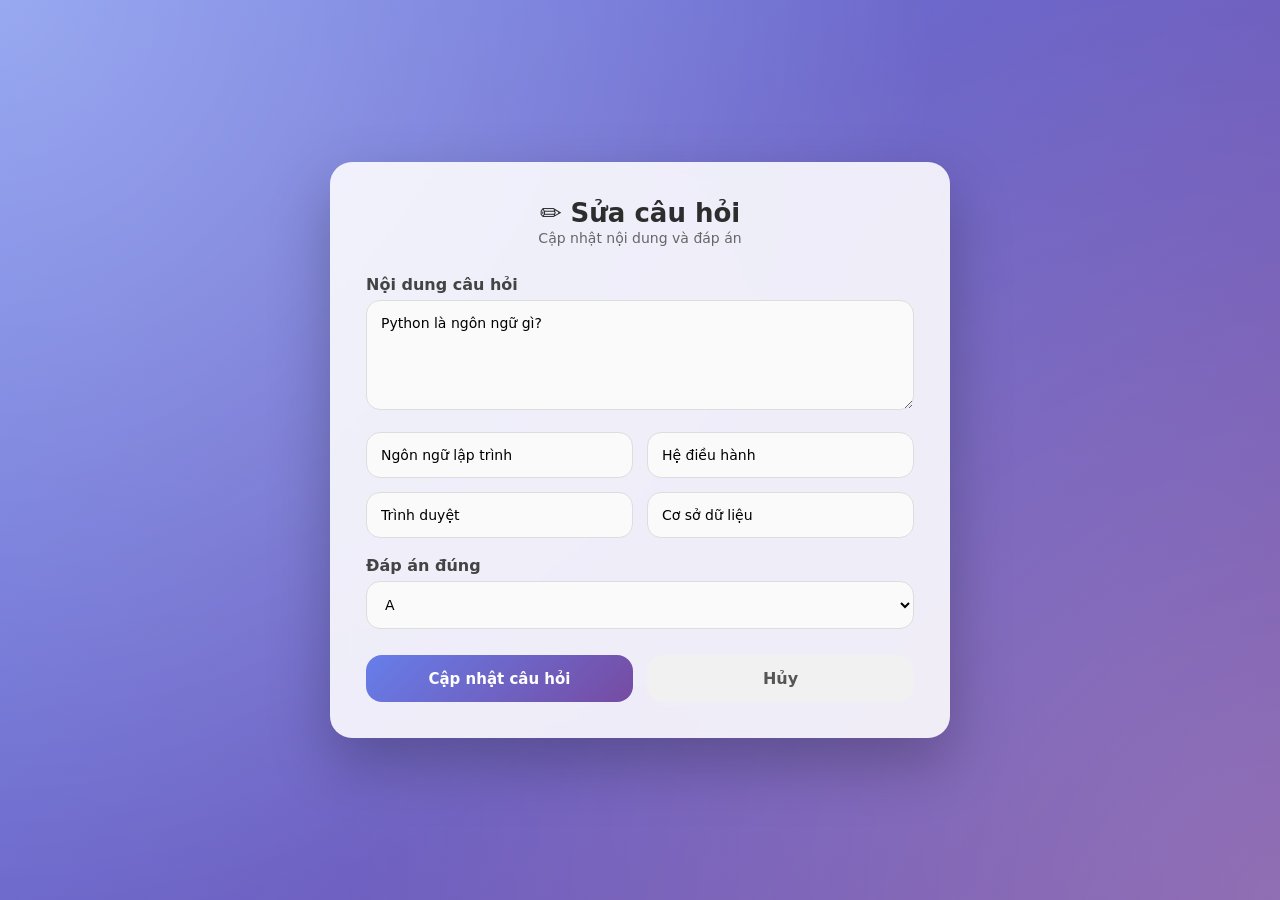
<file: views/edit_question.html>
<!DOCTYPE html>
<html lang="vi">
<head>
    <meta charset="UTF-8">
    <title>Sửa câu hỏi</title>
    <link rel="stylesheet" href="/static/css/add_question.css">
</head>
<body>

<div class="background"></div>

<div class="container">
    <div class="card">
        <div class="header edit">
            <h2>✏️ Sửa câu hỏi</h2>
            <span>Cập nhật nội dung và đáp án</span>
    </div>

        <form method="post">
            <div class="form-group">
                <label>Nội dung câu hỏi</label>
                <textarea name="question" required>
Python là ngôn ngữ gì?
                </textarea>
            </div>

            <div class="grid">
                <input type="text" name="a" value="Ngôn ngữ lập trình" required>
                <input type="text" name="b" value="Hệ điều hành" required>
                <input type="text" name="c" value="Trình duyệt" required>
                <input type="text" name="d" value="Cơ sở dữ liệu" required>
            </div>

            <div class="form-group">
                <label>Đáp án đúng</label>
                <select name="correct" required>
                    <option value="A" selected>A</option>
                    <option value="B">B</option>
                    <option value="C">C</option>
                    <option value="D">D</option>
                </select>
            </div>
            <div class="actions">
                 <button class="btn-save btn-update">Cập nhật câu hỏi</button>
                <a href="/dashboard" class="btn-back">Hủy</a>
            </div>
        </form>
    </div>
</div>

</body>
</html>
</file>
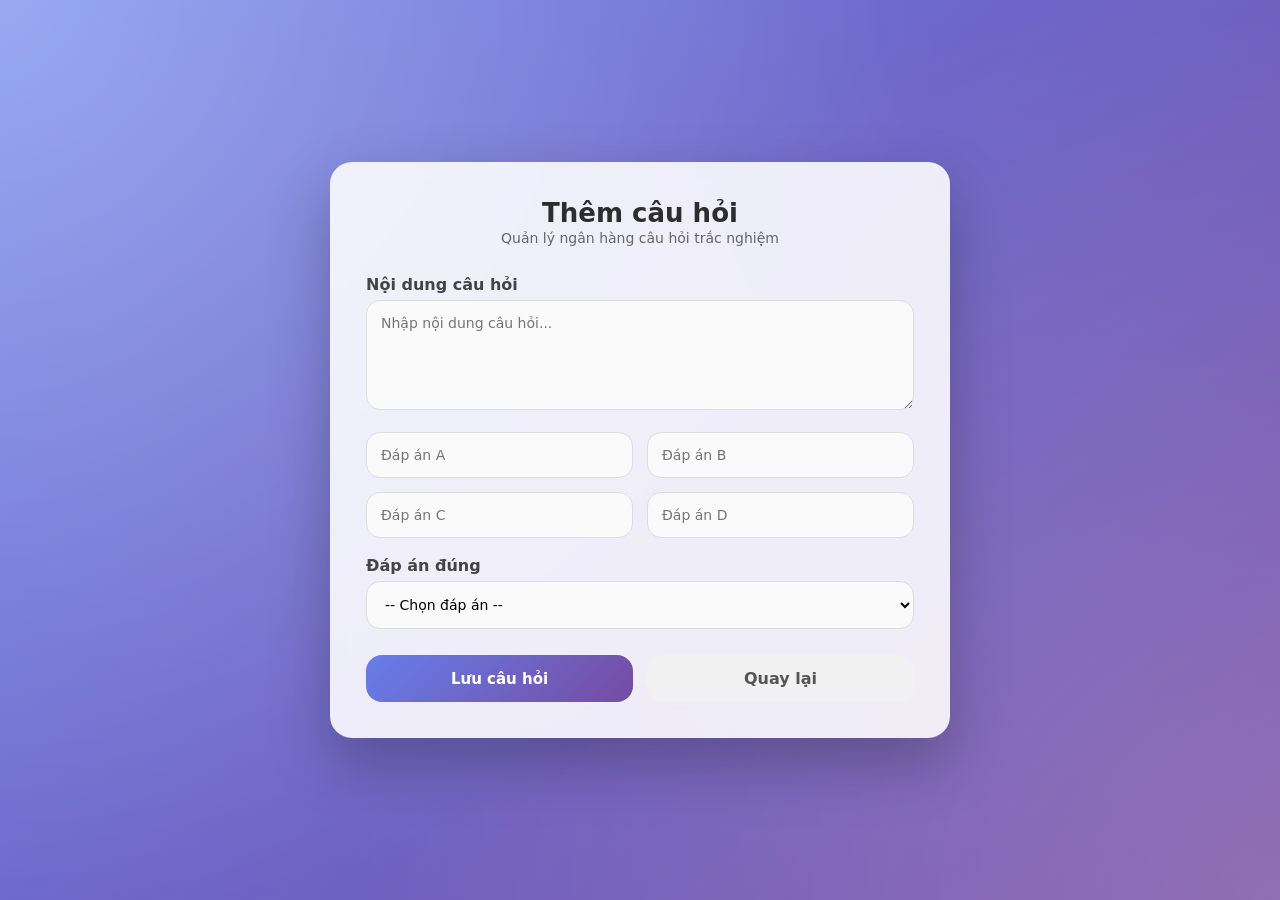
<file: views/question.html>
<!DOCTYPE html>
<html lang="vi">
<head>
    <meta charset="UTF-8">
    <title>Thêm câu hỏi</title>
    <link rel="stylesheet" href="/static/css/add_question.css">
</head>
<body>

<div class="background"></div>

<div class="container">
    <div class="card">
        <div class="header">
            <h2>Thêm câu hỏi</h2>
            <span>Quản lý ngân hàng câu hỏi trắc nghiệm</span>
        </div>

        <form method="post">
            <div class="form-group">
                <label>Nội dung câu hỏi</label>
                <textarea name="question" placeholder="Nhập nội dung câu hỏi..." required></textarea>
            </div>

            <div class="grid">
                <input type="text" name="a" placeholder="Đáp án A" required>
                <input type="text" name="b" placeholder="Đáp án B" required>
                <input type="text" name="c" placeholder="Đáp án C" required>
                <input type="text" name="d" placeholder="Đáp án D" required>
            </div>

            <div class="form-group">
                <label>Đáp án đúng</label>
                <select name="correct" required>
                    <option value="">-- Chọn đáp án --</option>
                    <option value="A">A</option>
                    <option value="B">B</option>
                    <option value="C">C</option>
                    <option value="D">D</option>
                </select>
            </div>

            <div class="actions">
                <button class="btn-save">Lưu câu hỏi</button>
                <a href="/dashboard" class="btn-back">Quay lại</a>
            </div>
        </form>
    </div>
</div>

</body>
</html>
</file>
<file: static/css/add_question.css>
* {
    box-sizing: border-box;
    font-family: 'Segoe UI', system-ui, sans-serif;
}

body {
    margin: 0;
    min-height: 100vh;
    background: linear-gradient(135deg, #667eea, #764ba2);
}

/* nền mờ */
.background {
    position: fixed;
    inset: 0;
    background: radial-gradient(circle at top left, #ffffff55, transparent 60%),
                radial-gradient(circle at bottom right, #ffffff33, transparent 60%);
}

/* căn giữa */
.container {
    min-height: 100vh;
    display: flex;
    justify-content: center;
    align-items: center;
    padding: 20px;
}

/* card glass */
.card {
    width: 100%;
    max-width: 620px;
    background: rgba(255, 255, 255, 0.88);
    backdrop-filter: blur(12px);
    border-radius: 22px;
    padding: 36px;
    box-shadow: 0 25px 60px rgba(0, 0, 0, 0.25);
}

/* header */
.header {
    text-align: center;
    margin-bottom: 28px;
}

.header h2 {
    margin: 0;
    font-size: 26px;
    color: #2d2d2d;
}

.header span {
    font-size: 14px;
    color: #666;
}

/* form */
.form-group {
    margin-bottom: 18px;
}

label {
    display: block;
    margin-bottom: 6px;
    font-weight: 600;
    color: #444;
}

input,
textarea,
select {
    width: 100%;
    padding: 14px;
    border-radius: 14px;
    border: 1px solid #ddd;
    font-size: 14px;
    background: #fafafa;
    transition: all 0.25s ease;
}

textarea {
    min-height: 110px;
}

input:focus,
textarea:focus,
select:focus {
    outline: none;
    background: #fff;
    border-color: #667eea;
    box-shadow: 0 0 0 4px rgba(102, 126, 234, 0.18);
}

/* đáp án */
.grid {
    display: grid;
    grid-template-columns: 1fr 1fr;
    gap: 14px;
    margin-bottom: 18px;
}

/* nút */
.actions {
    display: flex;
    gap: 14px;
    margin-top: 26px;
}

.btn-save {
    flex: 1;
    padding: 14px;
    border: none;
    border-radius: 16px;
    font-size: 15px;
    font-weight: bold;
    color: #fff;
    cursor: pointer;
    background: linear-gradient(135deg, #667eea, #764ba2);
    transition: transform 0.2s, box-shadow 0.2s;
}

.btn-save:hover {
    transform: translateY(-2px);
    box-shadow: 0 12px 30px rgba(118, 75, 162, 0.4);
}

.btn-back {
    flex: 1;
    padding: 14px;
    border-radius: 16px;
    text-align: center;
    text-decoration: none;
    font-weight: 600;
    color: #555;
    background: #f1f1f1;
}

.btn-back:hover {
    background: #e3e3e3;
}
</file>
